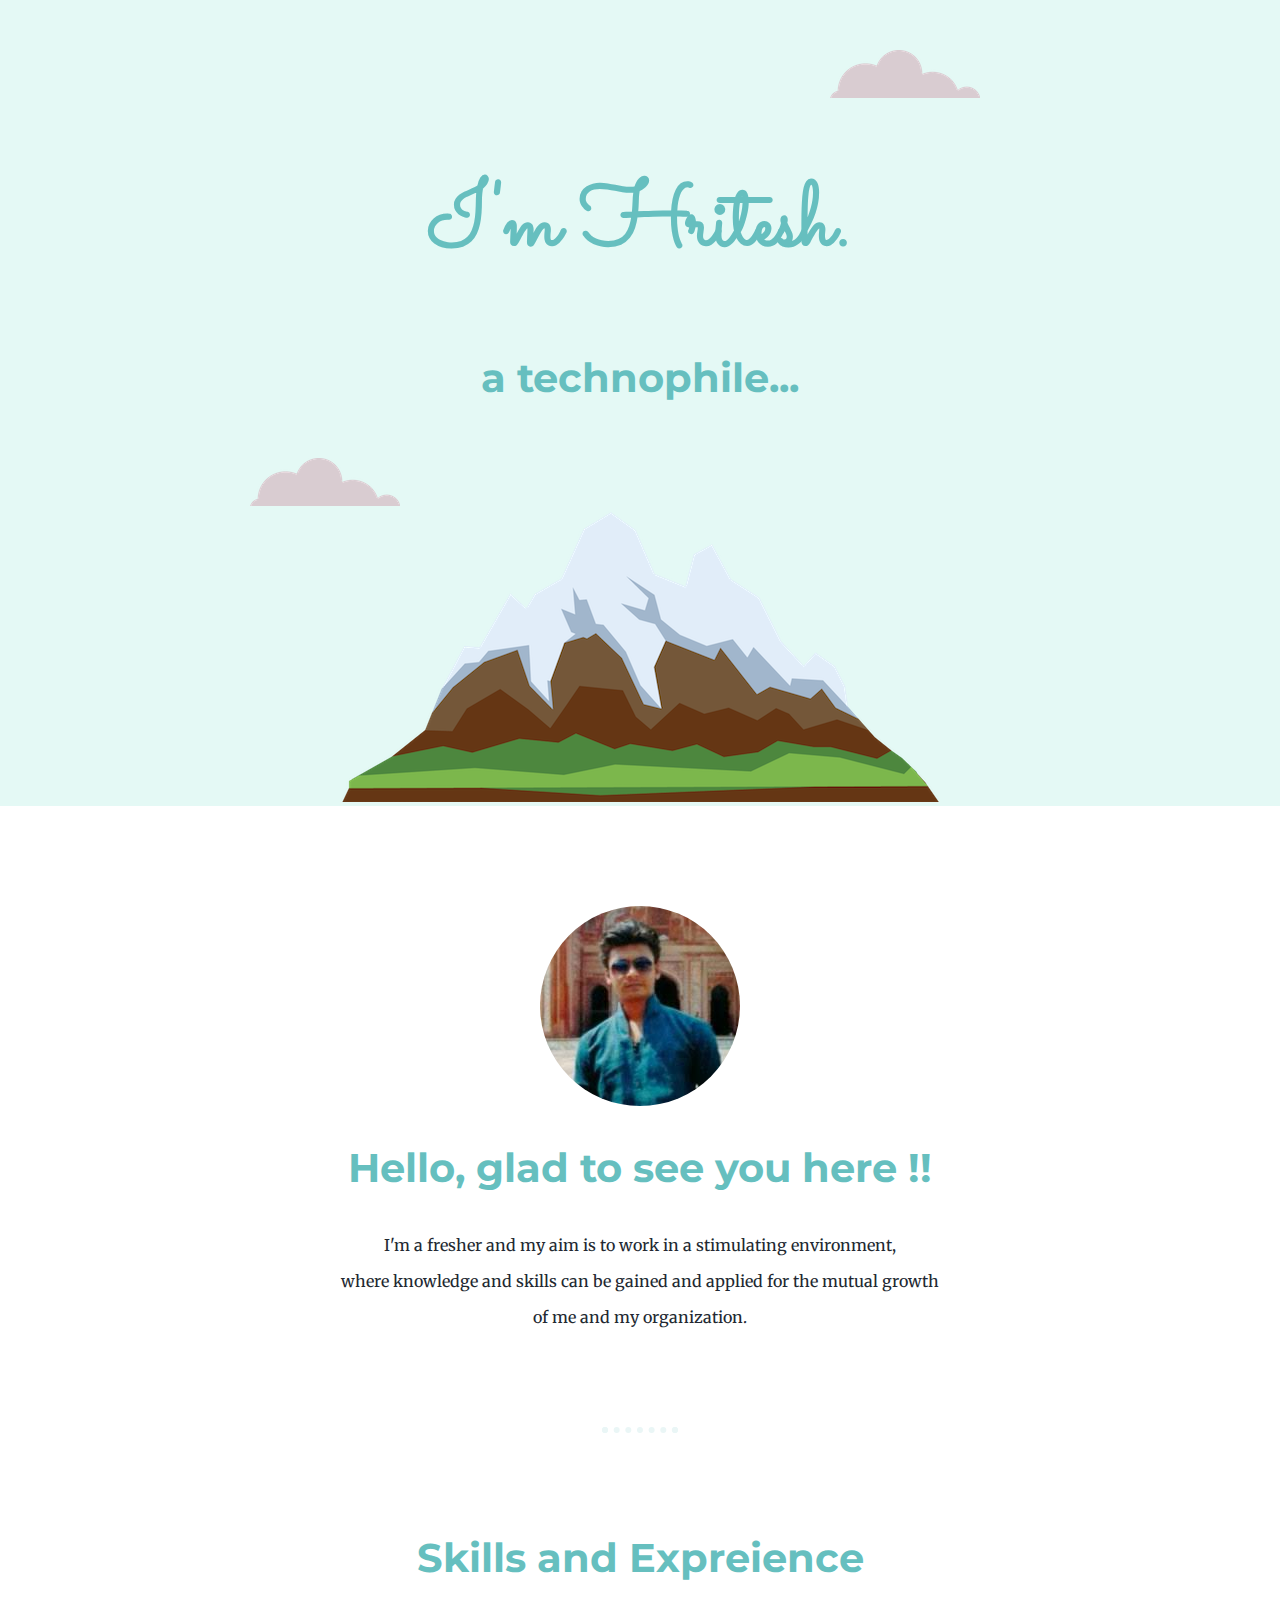
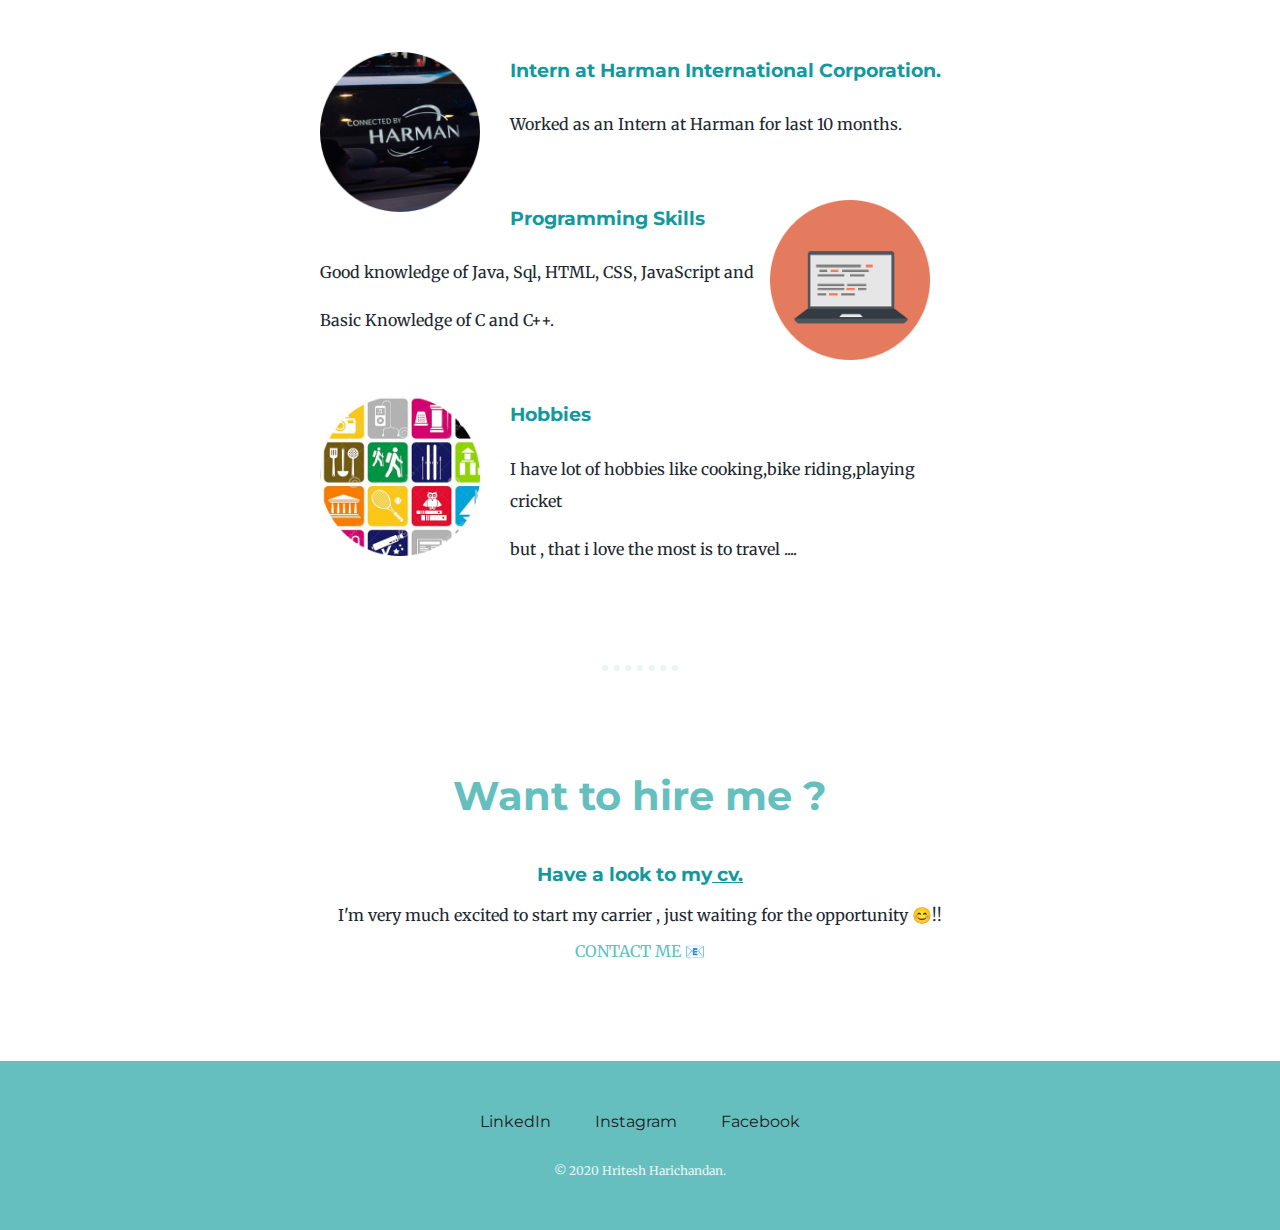
<file: index.html>
<!DOCTYPE html>
<html lang="en" dir="ltr">

<head>
  <meta charset="utf-8">
  <title>Hritesh Harichandan</title>
  <link rel="stylesheet" href="css/style.css">
  <link href="https://fonts.googleapis.com/css2?family=Merriweather:wght@300&family=Montserrat:wght@100&family=Sacramento&display=swap" rel="stylesheet">
  <link rel="icon" href="favicon.ico">
</head>

<body>
  <div class="top-container">
    <img class="top-cloud" src="images/cloud.png" alt="cloud-img">
    <h1>I'm Hritesh.</h1>
    <h2 class="ptechno"><strong>a technophile...</strong></h2>
    <img class="bottom-cloud" src="images/cloud.png" alt="cloud-img">
    <img src="images/mountain.png" alt="mountain-img">
  </div>
  <!-- .................................................................. -->
  <div class="middle-container">
    <div class="profile">
      <img src="images/2011.jpg.png" alt="">
      <h2>Hello, glad to see you here !!</h2>
      <p>I'm a fresher and my aim is to work in a stimulating environment,</p>
      <p>where knowledge and skills can be gained and applied for the mutual growth </p>
      <p>of me and my organization.</p>
      </div>

    <hr>
    <div class="skills">
      <h2>Skills and Expreience</h2>
      <div class="skill-row">
        <img class="harman" src="images/HarmanAudio.png" alt="">
        <h3>Intern at Harman International Corporation.</h3>
          <p>Worked as an Intern at Harman for last 10 months.</p>
      </div>
      <div class="skill-row">
        <img class="computer" src="images/computer.png" alt="">
        <h3>Programming Skills</h3>
          <p>Good knowledge of Java, Sql, HTML, CSS, JavaScript and</p>
          <p>Basic Knowledge of C and C++.</p>
      </div>
      <div class="skill-row">
        <img class="hobby" src="images/Hobbies.png" alt="">
        <h3>Hobbies</h3>
        <p>I have lot of hobbies like cooking,bike riding,playing cricket </p>
        <p>but , that i love the most is to travel ....</p>

      </div>
    </div>
    <hr>
    <div class="contact-me">
      <h2>Want to hire me ?</h2>
      <h3>Have a look to my<a style="color :#11999E " href="cv.html"> cv.</a> </h3>
      <p>I'm very much excited to start my carrier , just waiting for the opportunity 😊!!</p>
      <a class="click" href="mailto:hritesh.harichandan1998@gmail.com">CONTACT ME 📧</a>
    </div>
  </div>
  <!-- .................................................................. -->
  <div class="bottom-container">
    <a class="footer-link" href="https://www.linkedin.com/in/hritesh-harichandan-906660177/">LinkedIn</a>
    <a class="footer-link" href="https://www.instagram.com/hritesh_harichandan/">Instagram</a>
    <a class="footer-link" href="https://www.facebook.com/hritesh.harichandan">Facebook</a>
    <p class="copyright">© 2020 Hritesh Harichandan.</p>
  </div>

</body>

</html>
</file>
<file: css/style.css>
body{
  color: #222831;
margin:0;
text-align: center;
font-family: 'Merriweather', serif;
}
h1{
  color: #66BFBF;
  font-size: 5.625rem; /* 100% = 16px = 1em , so 90px = 562.5% = 5.625em */
  text-align: center;
  margin-top: 50px auto 0 auto;
  font-family: 'Sacramento', cursive;
}
.ptechno{
  color: #66BFBF;
  font-family: 'Montserrat', sans-serif;
  font-size: 2.5rem;/* 16px = 1rem =100 % , so 40px = 2.5rem */
  font-weight: normal;
}
h2{
  font-family: 'Montserrat', sans-serif;
  font-size: 2.5rem;/* 16px = 1rem =100 % , so 40px = 2.5rem */
  color: #66BFBF;
  padding-bottom: 10px;
}
h3{
  color:#11999E;
  font-family: 'Montserrat', sans-serif;
}
.footer-link{
  color : #1e2022;
  font-family: 'Montserrat', sans-serif;
  margin: 10px 20px;
  text-decoration: none;
}
.footer-link:hover{
  color: #EAF6F6;
}
.top-container{
  background-color: #E4F9F5;
  position: relative;
  padding-top: 100px;
}
.middle-container{
  margin: 100px 0;
}
.bottom-container{
  background-color: #66BFBF;
  padding: 50px 0 20px;
}
.top-cloud{
position: absolute;
right: 300px;
top: 50px;
}
.bottom-cloud{
  position: absolute;
  left: 250px;
  bottom:300px;
}
.skill-row{
  width: 50%;
  margin:60px auto;
  text-align: left;
  line-height: 2;
}
.harman{
  width: 25%;
  float: left;
  margin-right: 30px;
}
.computer{
  width: 25%;
  float: right;
  margin-right: 30px;
}
.hobby{
  width: 25%;
  float: left;
  margin-right: 30px;
}

.click{
  color: #66BFBF;
  text-decoration: none;
}
.click:hover{
  color:Black;
}
hr{
  border:dotted #EAF6F6 6px;
  border-bottom: none;
  width: 5%;
  margin: 100px auto;
}
.copyright{
  color: #EAF6F6;
  font-size: 0.75rem;
  padding: 20px 0;
}
</file>
